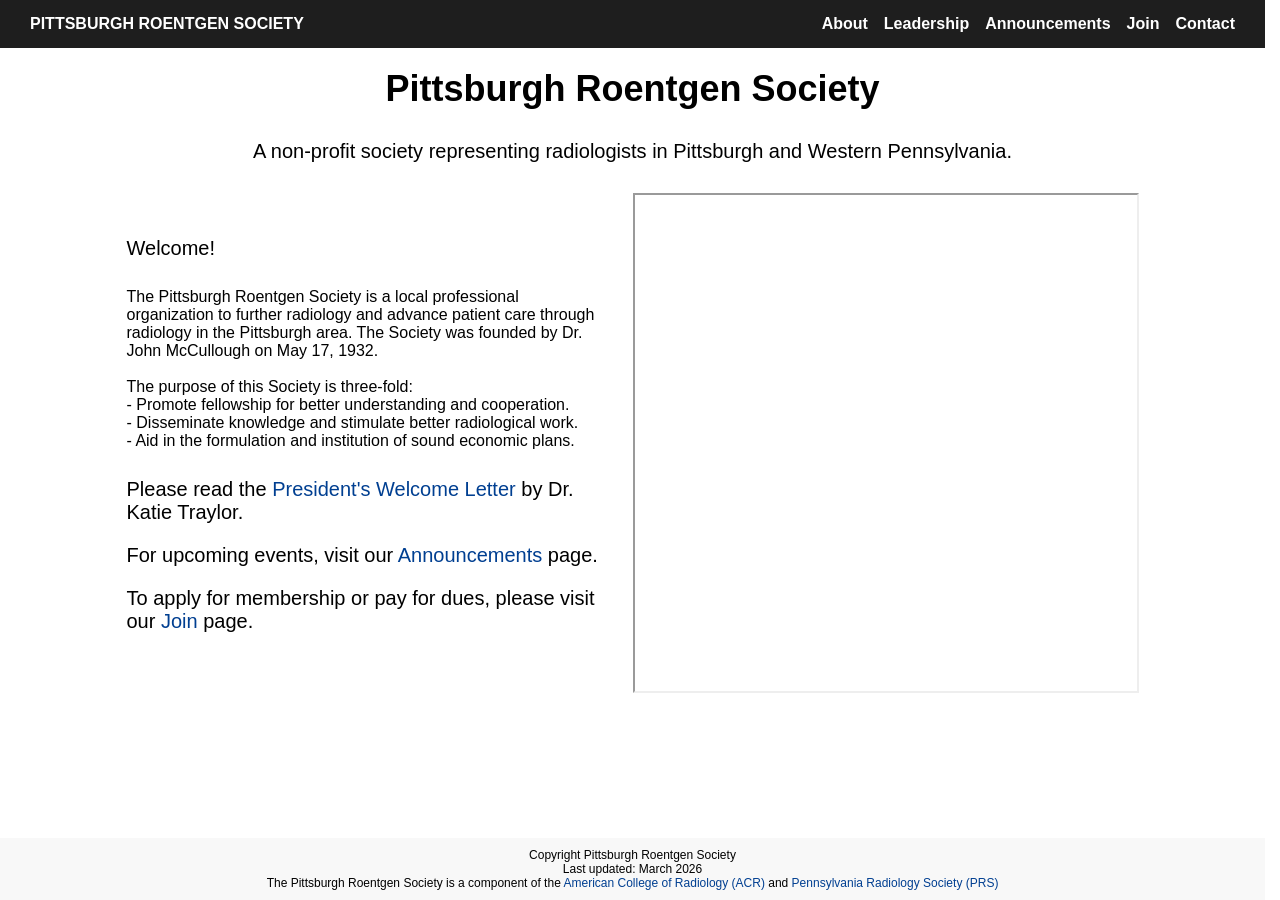
<file: index.html>
<!DOCTYPE html>
<html lang="en">
<head>
    <meta charset="UTF-8">
    <meta name="viewport" content="width=device-width, initial-scale=1.0">
    <title>Pittsburgh Roentgen Society</title> 
    <link rel="stylesheet" href="styles.css">
    <link rel="shortcut icon" type="image/x-icon" href="icon.png" />
</head>

<body>
    <div class="navbar">
        <ul class = "nav-link">
            <li class = "main"><a href="index.html"> PITTSBURGH ROENTGEN SOCIETY</a></li>
        </ul>    
        <ul class="nav-link">
            <li><a href="about.html"> About</a></li>
            <li><a href="leadership.html">Leadership</a></li>
            <li><a href="announcements.html">Announcements</a></li>
            <li><a href="join.html">Join</a></li>
            <li><a href="contact.html">Contact</a></li>
        </ul>
    </div>
<main>


 <div class = "t1">

    Pittsburgh Roentgen Society

</div>


<div class = "t2">

    A non-profit society representing radiologists in Pittsburgh and Western Pennsylvania.

</div>


<div class = "home_container">


    <div class = "home_1">

        <div class = "h2"> Welcome!  </div>

                <br>

        <p> The Pittsburgh Roentgen Society is a local professional organization to further radiology and advance patient care through radiology in the Pittsburgh area. The Society was founded by Dr. John McCullough on May 17, 1932. </p>

                <br>

            <p> The purpose of this Society is three-fold: <br>
            - Promote fellowship for better understanding and cooperation. <br>
            - Disseminate knowledge and stimulate better radiological work. <br>
            - Aid in the formulation and institution of sound economic plans.
            </p>

            <br>


        <div class = "h2"> 

            Please read the <a href="letter.pdf" target="_blank"> President's Welcome Letter </a> by Dr. Katie Traylor.
            
        </div>

        <div class = "h2"> For upcoming events, visit our <a href = "announcements.html"> Announcements </a> page.  </div>

        <div class = "h2"> To apply for membership or pay for dues, please visit our <a href = "join.html"> Join </a> page.  </div>

    </div>

    <div class = "home_2">

        <iframe src="letter.pdf" width="100%" height="100%"></iframe>

    </div>

</div>


</main>

<br>

</body>

<footer>
    <p>Copyright Pittsburgh Roentgen Society</p> 

    <p>Last updated: March 2026</p>

    <p> The Pittsburgh Roentgen Society is a component of the <a href="https://www.acr.org/">American College of Radiology (ACR)</a> and <a href="https://paradsoc.org/?"> Pennsylvania Radiology Society (PRS) </a></p>
</footer>

</html>
</file>
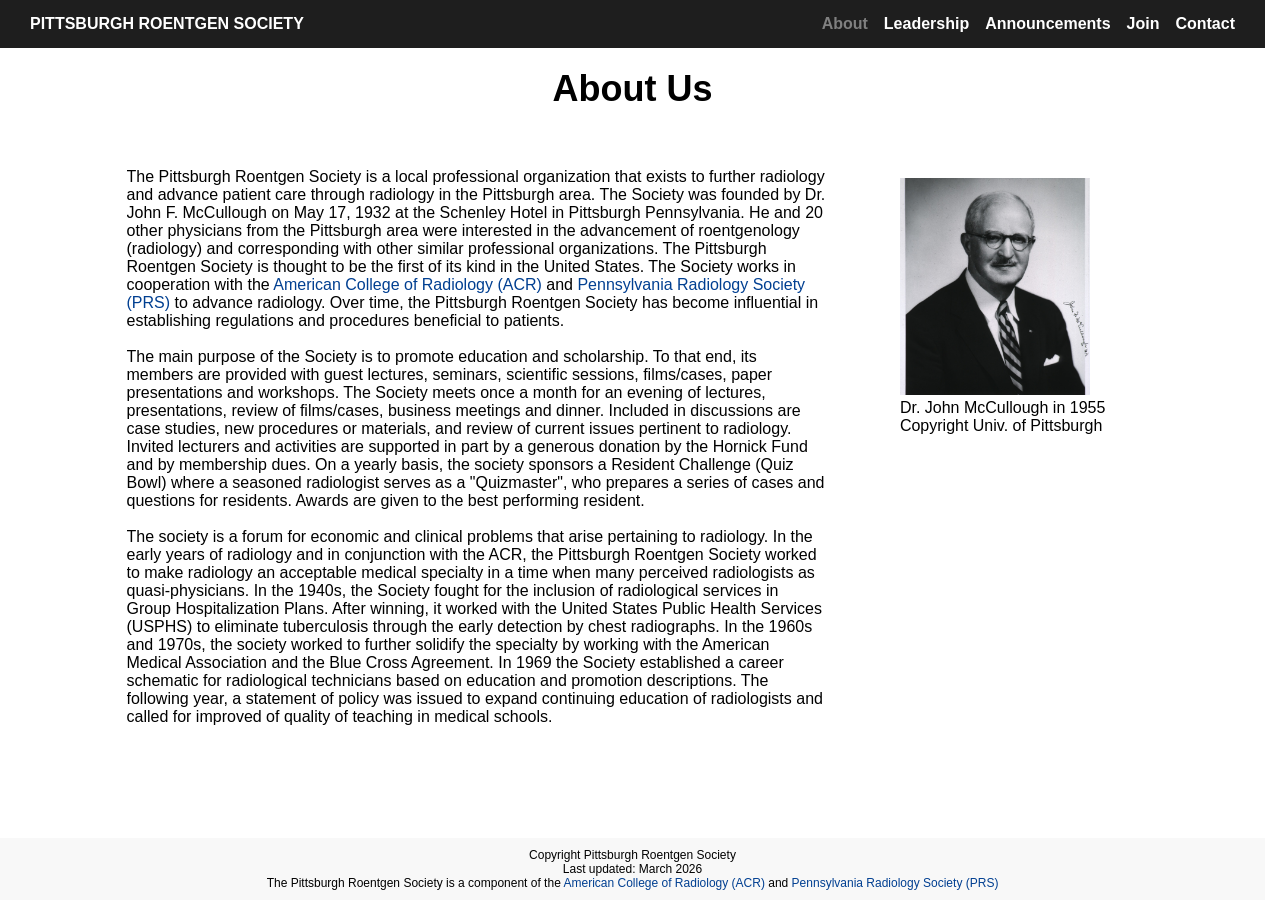
<file: about.html>
<!DOCTYPE html>
<html lang="en">
<head>
    <meta charset="UTF-8">
    <meta name="viewport" content="width=device-width, initial-scale=1.0">
    <title>Pittsburgh Roentgen Society</title> 
    <link rel="stylesheet" href="styles.css">
    <link rel="shortcut icon" type="image/x-icon" href="icon.png" />
</head>

<body>

    <div class="navbar">
        <ul class = "nav-link">
            <li class = "main"><a href="index.html"> PITTSBURGH ROENTGEN SOCIETY</a></li>
        </ul>    
        <ul class="nav-link">
            <li class = "active-logo"><a href="about.html"> About</a></li>
            <li><a href="leadership.html">Leadership</a></li>
            <li><a href="announcements.html">Announcements</a></li>
            <li><a href="join.html">Join</a></li>
            <li><a href="contact.html">Contact</a></li>
        </ul>
    </div>

<main>

    <div class = "t1">

    About Us

    </div>

    <br>

    <div style="padding-top:20px" class = "about_container">

        <div class = "about_1">
        
            <p> The Pittsburgh Roentgen Society is a local professional organization that exists to further radiology and advance patient care through radiology in the Pittsburgh area. The Society was founded by Dr. John F. McCullough on May 17, 1932 at the Schenley Hotel in Pittsburgh Pennsylvania. He and 20 other physicians from the Pittsburgh area were interested in the advancement of roentgenology (radiology) and corresponding with other similar professional organizations. The Pittsburgh Roentgen Society is thought to be the first of its kind in the United States. The Society works in cooperation with the <a href="https://www.acr.org/">American College of Radiology (ACR)</a> and <a href="https://paradsoc.org/?"> Pennsylvania Radiology Society (PRS) </a> to advance radiology. Over time, the Pittsburgh Roentgen Society has become  influential in establishing regulations and procedures beneficial to patients. </p>

            <br>

            <p> The main purpose of the Society is to promote education and scholarship. To that end, its members are provided with guest lectures, seminars, scientific sessions, films/cases, paper presentations and workshops. The Society meets once a month for an evening of lectures, presentations, review of films/cases, business meetings and dinner. Included in discussions are case studies, new procedures or materials, and review of current issues pertinent to radiology. Invited lecturers and activities are supported in part by a generous donation by the Hornick Fund and by membership dues. On a yearly basis, the society sponsors a Resident Challenge (Quiz Bowl) where a seasoned radiologist serves as a "Quizmaster", who prepares a series of cases and questions for residents. Awards are given to the best performing resident. </p>

            <br>

            <p> The society is a forum for economic and clinical problems that arise pertaining to radiology. In the early years of radiology and in conjunction with the ACR, the Pittsburgh Roentgen Society worked to make radiology an acceptable medical specialty in a time when many perceived radiologists as quasi-physicians. In the 1940s, the Society fought for the inclusion of radiological services in Group Hospitalization Plans. After winning, it worked with the United States Public Health Services (USPHS) to eliminate tuberculosis through the early detection by chest radiographs. In the 1960s and 1970s, the society worked to further solidify the specialty by working with the American Medical Association and the Blue Cross Agreement. In 1969 the Society established a career schematic for radiological technicians based on education and promotion descriptions. The following year, a statement of policy was issued to expand continuing education of radiologists and called for improved of quality of teaching in medical schools. </p>

        </div>


        <div class = "about_2">
            <figure>
                 <img src = "mccullough.jpg" width = "190" height = "217">
                 <figcaption>Dr. John McCullough in 1955 <br> Copyright Univ. of Pittsburgh </figcaption>
            </figure>
        </div>

    </div>

</main>

<br>

<footer>
    <p>Copyright Pittsburgh Roentgen Society</p> 

    <p>Last updated: March 2026</p>

    <p> The Pittsburgh Roentgen Society is a component of the <a href="https://www.acr.org/">American College of Radiology (ACR)</a> and <a href="https://paradsoc.org/?"> Pennsylvania Radiology Society (PRS) </a></p>
</footer>


</body>


</html>
</file>
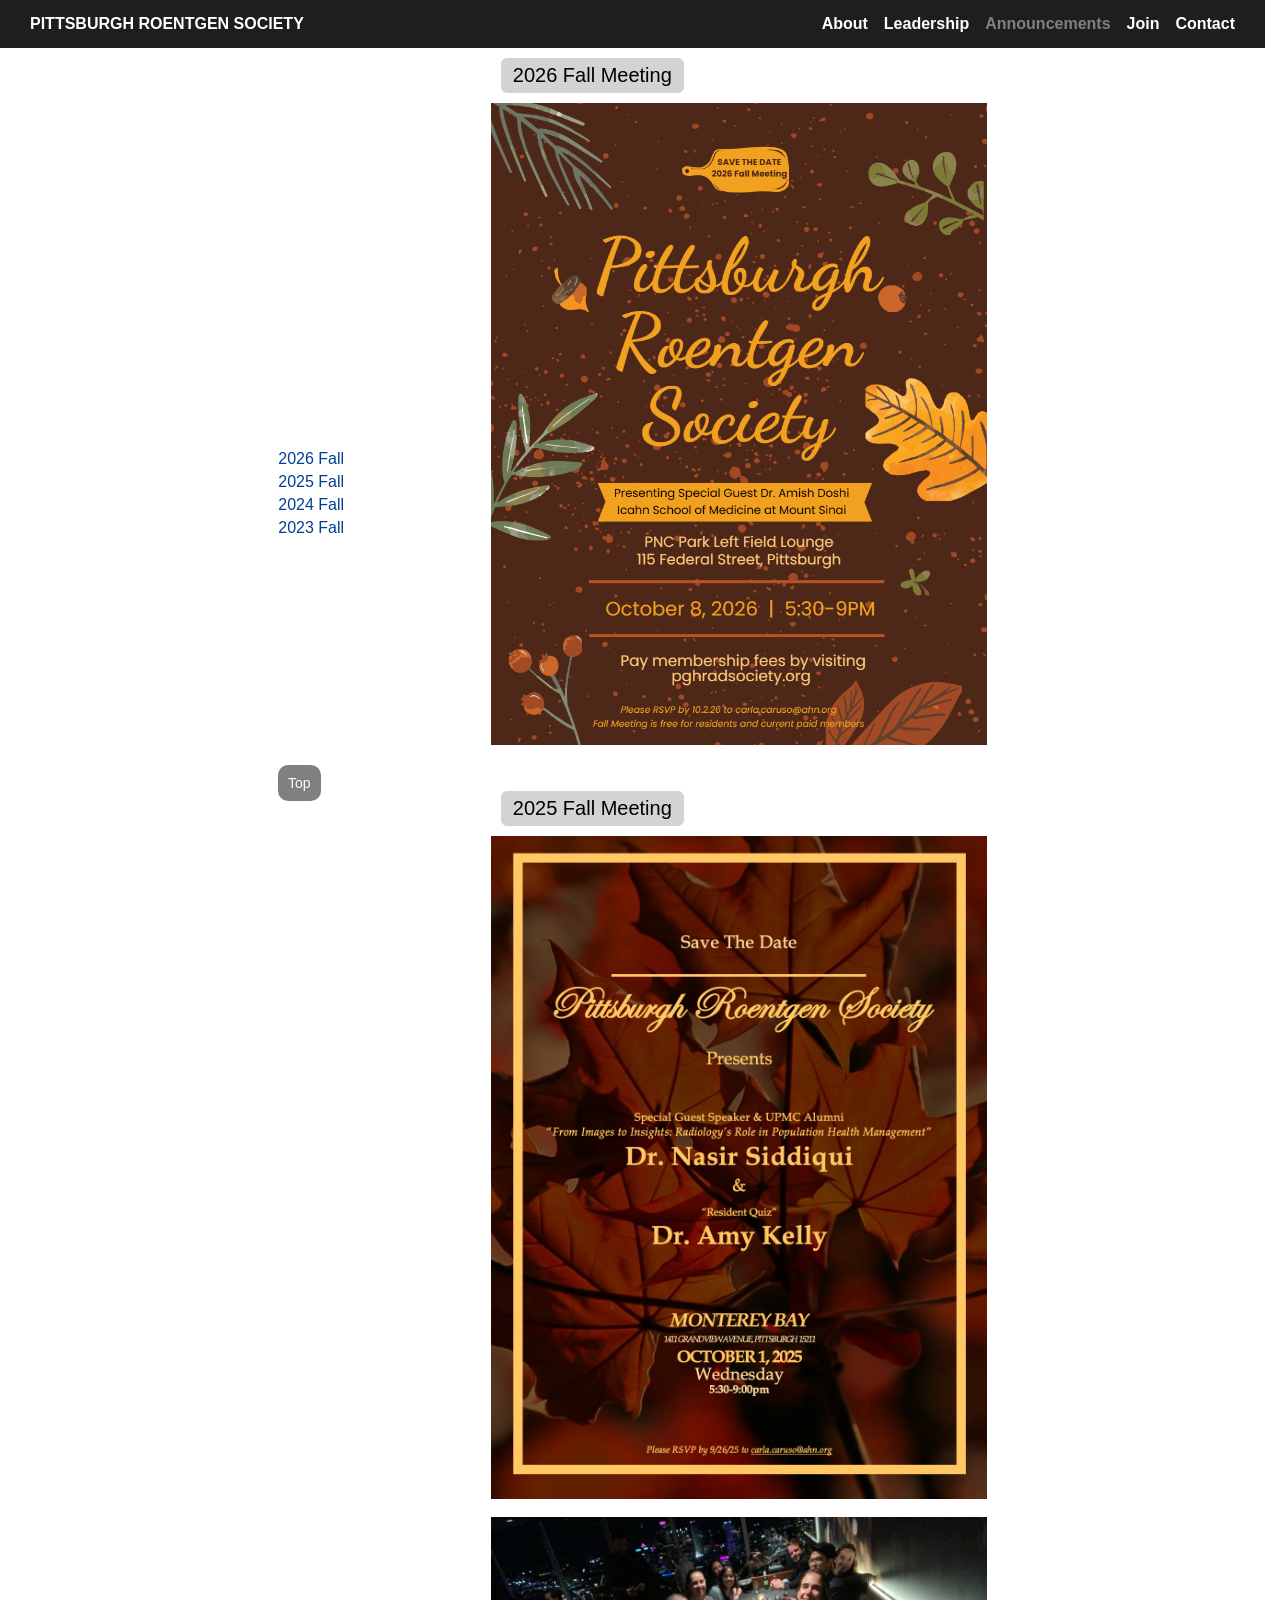
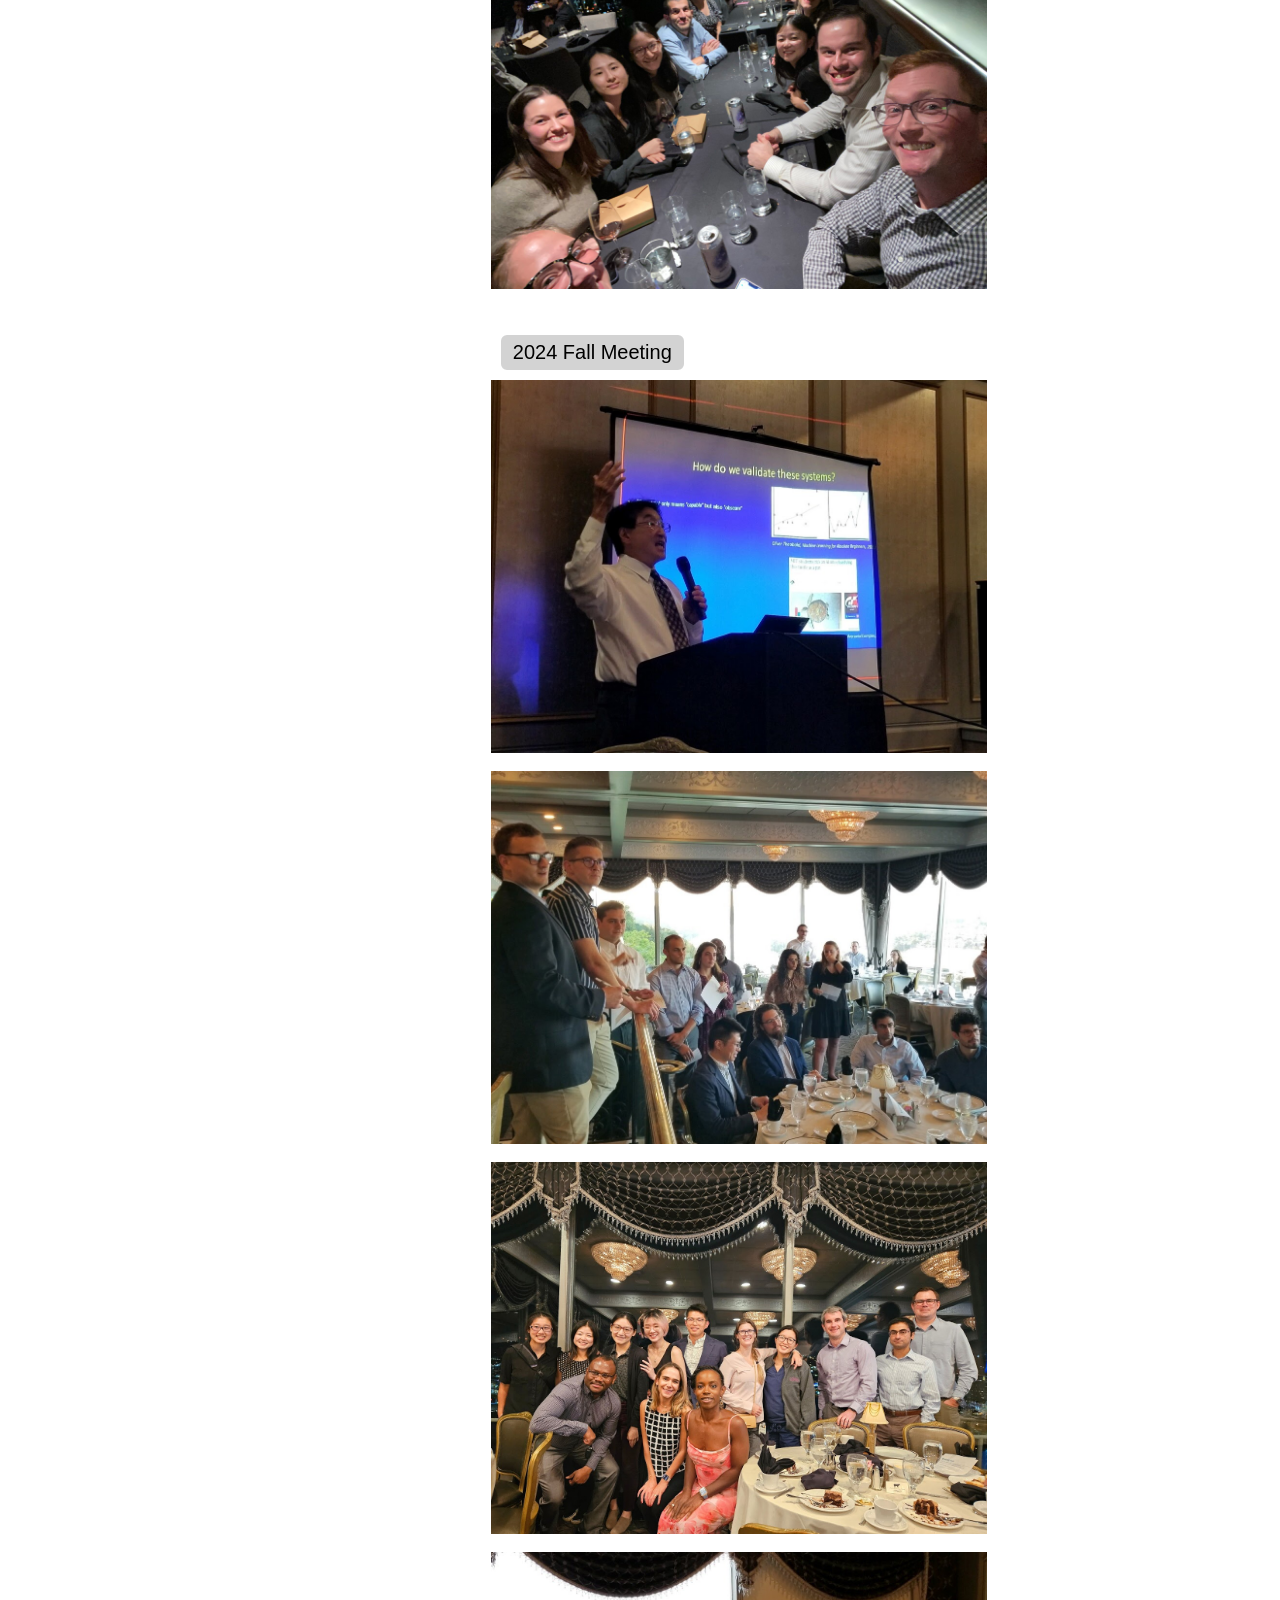
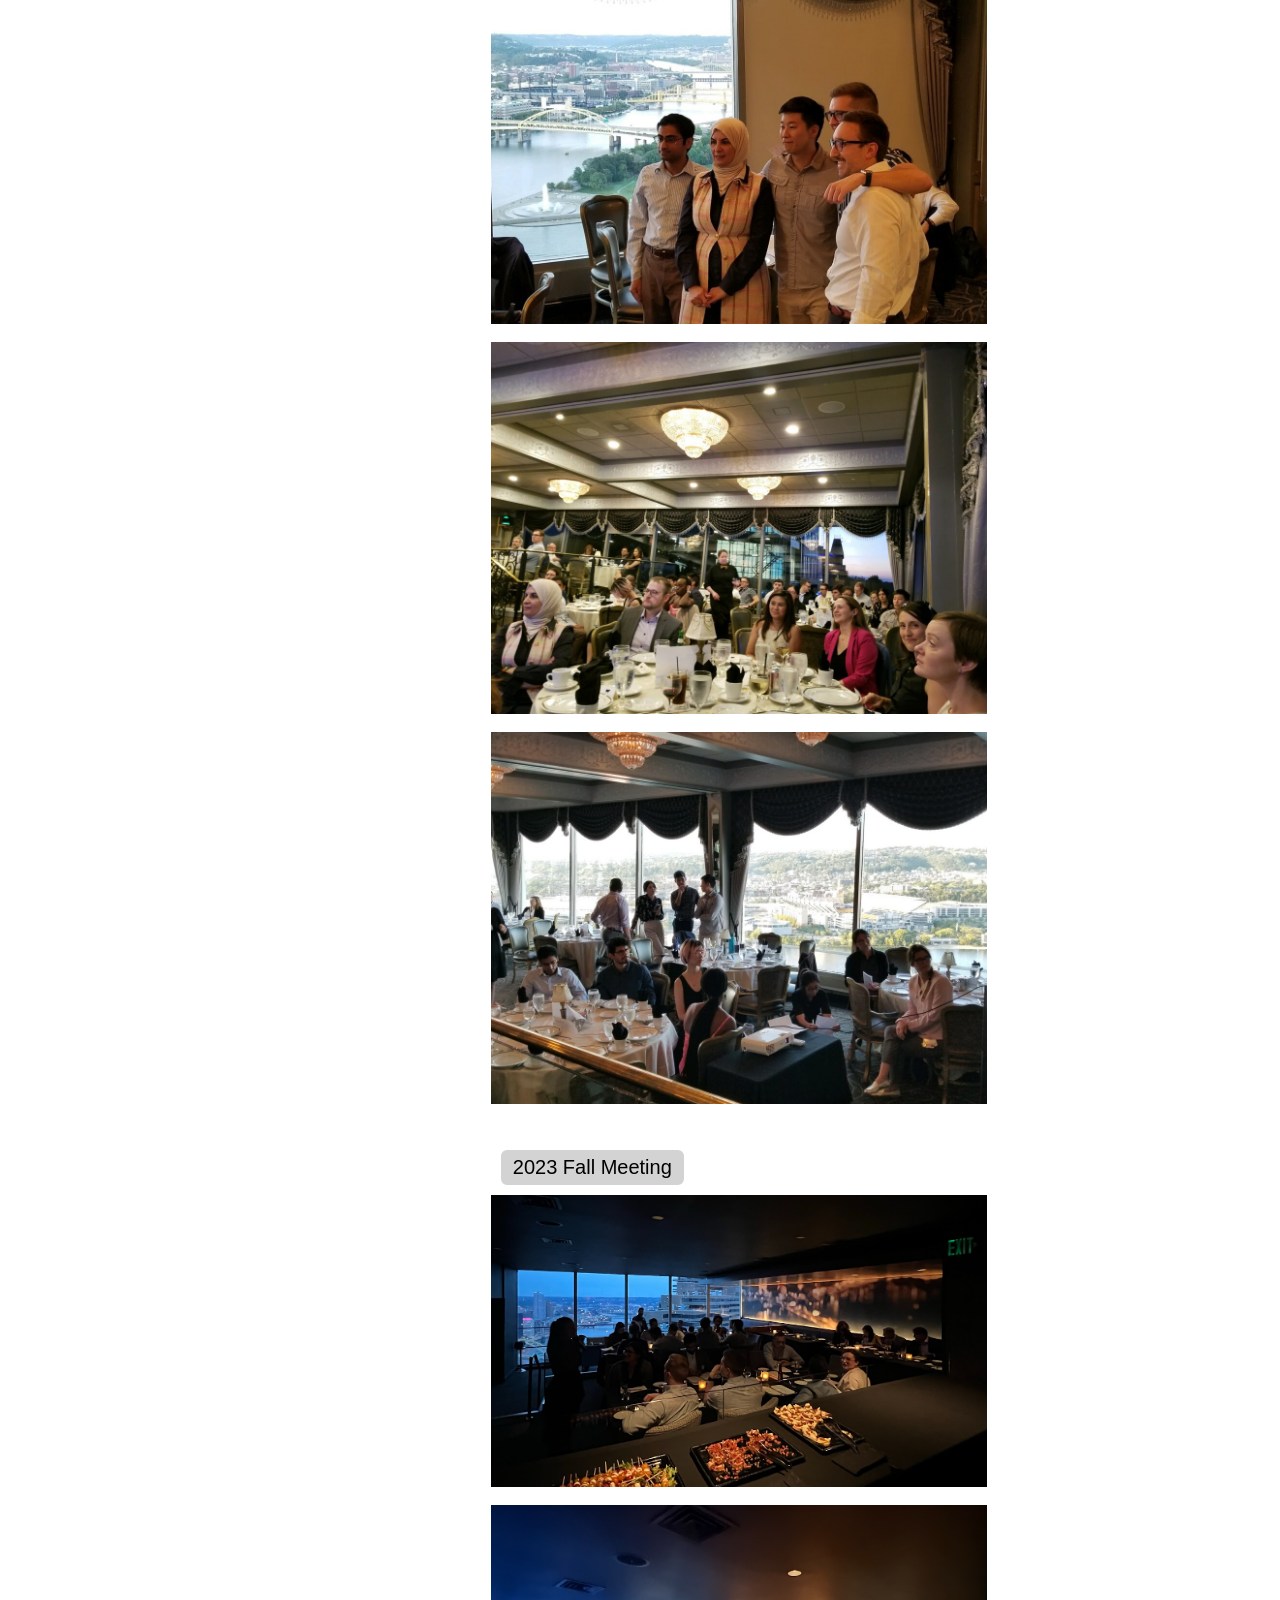
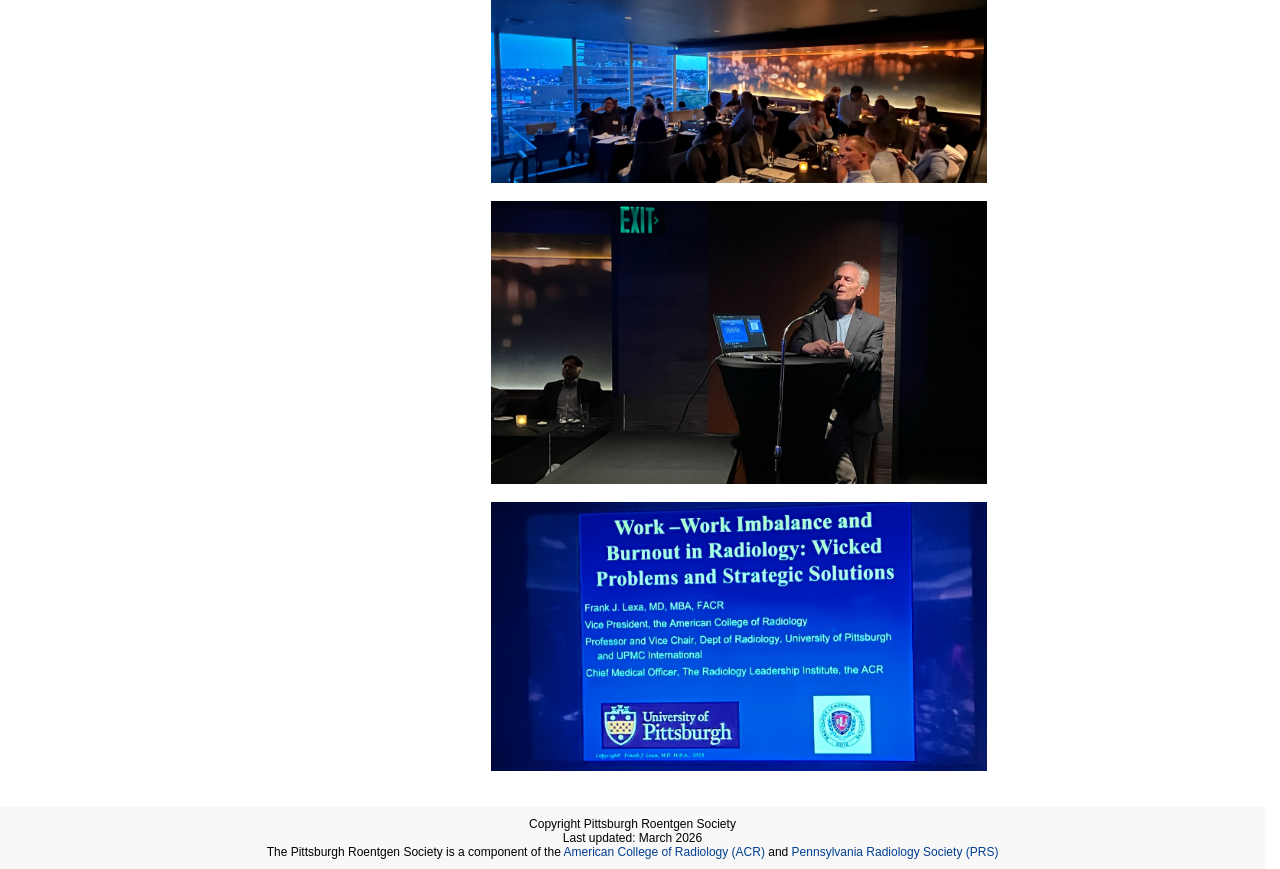
<file: announcements.html>
<!DOCTYPE html>
<html lang="en">
<head>
    <meta charset="UTF-8">
    <meta name="viewport" content="width=device-width, initial-scale=1.0">
    <title>Pittsburgh Roentgen Society</title> 
    <link rel="stylesheet" href="styles.css">
    <link rel="shortcut icon" type="image/x-icon" href="icon.png" />



<script>
// Get the button:
let mybutton = document.getElementById("myBtn");

// When the user clicks on the button, scroll to the top of the document
function topFunction() {
  document.body.scrollTop = 0; // For Safari
  document.documentElement.scrollTop = 0; // For Chrome, Firefox, IE and Opera
}


function scroll_to_div(div_id)
{
 $('html,body').animate({scrollTop: $("#"+div_id).offset().top - 8},'7000');
}


</script>


</head>

<body>

    <div class="navbar">
        <ul class = "nav-link">
            <li class = "main"><a href="index.html"> PITTSBURGH ROENTGEN SOCIETY</a></li>
        </ul>    
        <ul class="nav-link">
            <li><a href="about.html"> About</a></li>
            <li><a href="leadership.html">Leadership</a></li>
            <li class = "active-logo"><a href="announcements.html">Announcements</a></li>
            <li><a href="join.html">Join</a></li>
            <li><a href="contact.html">Contact</a></li>
        </ul>
    </div>

<main>


<!-- container for side by side -->

<div class = "announcements">

<!-- put the side bar here -->

<div class = "side">

    <div class = "sidebar" id = "sidebar">

        <a class = "link" href = "#26fall" onclick="scroll_to_div('26fall')"> 2026 Fall </a>

        <hr style="height:5px; visibility:hidden;" />

        <a class = "link" href = "#25fall" onclick="scroll_to_div('25fall')"> 2025 Fall </a>

        <hr style="height:5px; visibility:hidden;" />

        <a class = "link" href = "#24fall" onclick="scroll_to_div('24fall')"> 2024 Fall </a>

        <hr style="height:5px; visibility:hidden;" />


        <a class = "link" href = "#23fall" onclick="scroll_to_div('24fall')"> 2023 Fall </a>
        
    </div>

    <button onclick="topFunction()" id="myBtn" title="Go to top">Top</button>

</div>

<div class = "photos">

        <div class = "26fall" id = "26fall"> 
        <p class = "t2_mtg"> 2026 Fall Meeting </p> 

        <img src = "PRS_Fall2026.png">

        <br>

        <br>

    </div>

    <div class = "25fall" id = "25fall"> 
        <p class = "t2_mtg"> 2025 Fall Meeting </p> 

        <img src = "25flyer.png">

        <br>

        <img src = "25fall.jpg" >

        <br>

        <br>

    </div>

    <div class = "24fall" id = "24fall"> 
        <p class = "t2_mtg"> 2024 Fall Meeting </p> 

        <img src = "2024_6.jpg" >

        <br>

        <img src = "2024_5.jpg" >

        <br>

        <img src = "2024_4.jpg" >

        <br>

        <img src = "2024_3.jpg" >

        <br>

        <img src = "2024_2.jpg" >

        <br>

        <img src = "2024_1.jpg" >

        <br>

        <br>

    </div>

    <div class = "23fall" id = "23fall">

        <p class = "t2_mtg"> 2023 Fall Meeting </p>

        <img src = "2023_fall_4.png">

        <br>

        <img src = "2023_fall_3.png">

        <br>

        <img src = "2023_fall_1.png">

        <br>

        <img src = "2023_fall_2.png">

        <br>

        <br>

    </div>

</div>

</div>

</main>

<footer>
    <p>Copyright Pittsburgh Roentgen Society</p> 

    <p>Last updated: March 2026</p>

    <p> The Pittsburgh Roentgen Society is a component of the <a href="https://www.acr.org/">American College of Radiology (ACR)</a> and <a href="https://paradsoc.org/?"> Pennsylvania Radiology Society (PRS) </a></p>
</footer>


</body>


</html>
</file>
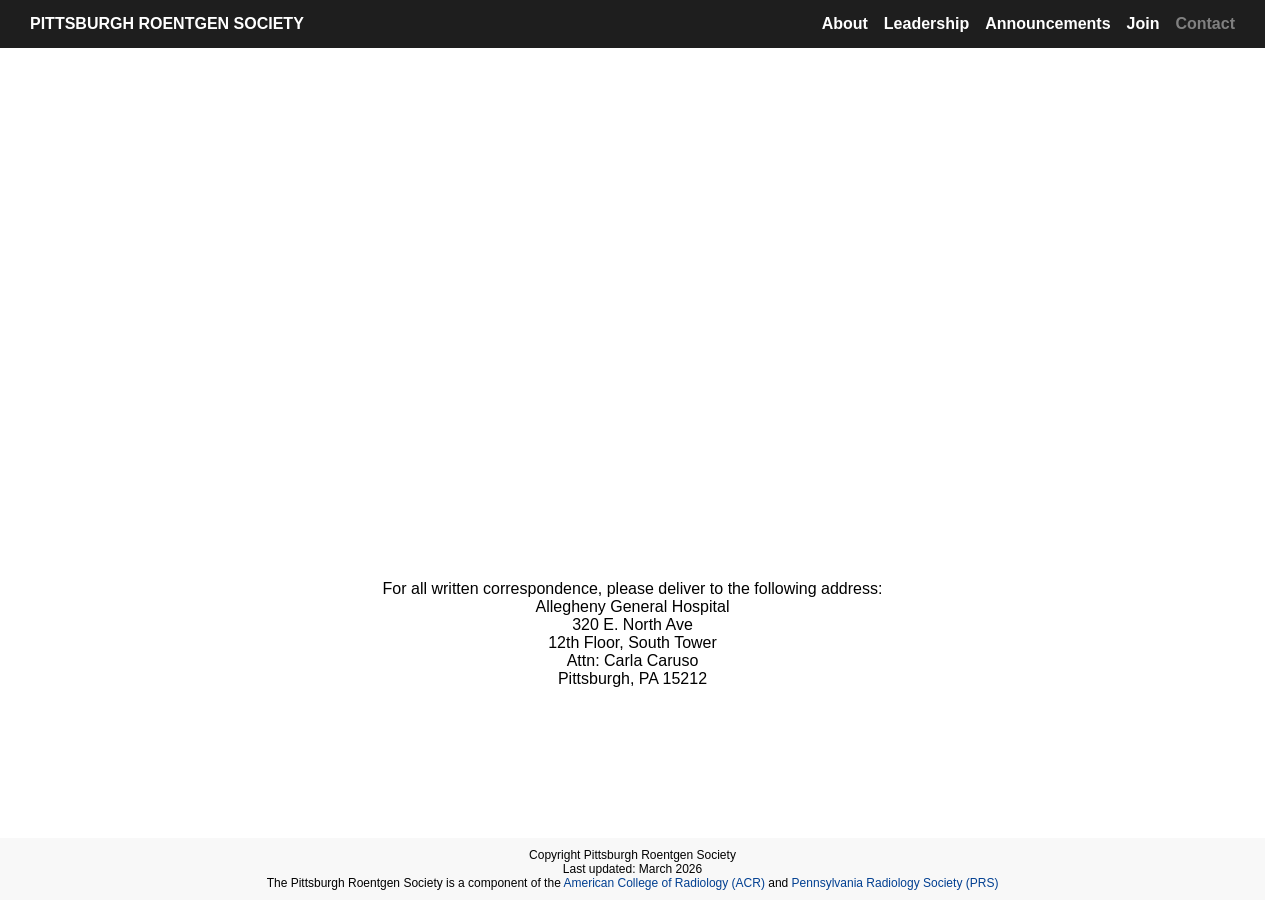
<file: contact.html>
<!DOCTYPE html>
<html lang="en">
<head>
    <meta charset="UTF-8">
    <meta name="viewport" content="width=device-width, initial-scale=1.0">
    <title>Pittsburgh Roentgen Society</title> 
    <link rel="stylesheet" href="styles.css">
    <link rel="shortcut icon" type="image/x-icon" href="icon.png" />
</head>


<body>

    <div class="navbar">
        <ul class = "nav-link">
            <li class = "main"><a href="index.html"> PITTSBURGH ROENTGEN SOCIETY</a></li>
        </ul>    
        <ul class="nav-link">
            <li><a href="about.html"> About</a></li>
            <li><a href="leadership.html">Leadership</a></li>
            <li><a href="announcements.html">Announcements</a></li>
            <li><a href="join.html">Join</a></li>
            <li class = "active-logo"><a href="contact.html">Contact</a></li>
        </ul>
    </div>

<main>

<br>

<div class = "contact_form">

    <iframe src="https://docs.google.com/forms/d/e/1FAIpQLScmpsmkK2-3XwNp2sSztE9dX5d8XSNnfuxsLm9XHDOzNpeKnQ/viewform?embedded=true" width="640" height="962" frameborder="0" marginheight="0" marginwidth="0">Loading…</iframe>

</div>

<div class = "contact">
    
    <p>
        For all written correspondence, please deliver to the following address: <br>

        Allegheny General Hospital <br>

        320 E. North Ave <br>

        12th Floor, South Tower <br> 

        Attn: Carla Caruso <br>

        Pittsburgh, PA 15212

    </p>


</div>



</main>

<br>

<footer>
    <p>Copyright Pittsburgh Roentgen Society</p> 

    <p>Last updated: March 2026</p>

    <p> The Pittsburgh Roentgen Society is a component of the <a href="https://www.acr.org/">American College of Radiology (ACR)</a> and <a href="https://paradsoc.org/?"> Pennsylvania Radiology Society (PRS) </a></p>
</footer>


</body>


</html>
</file>
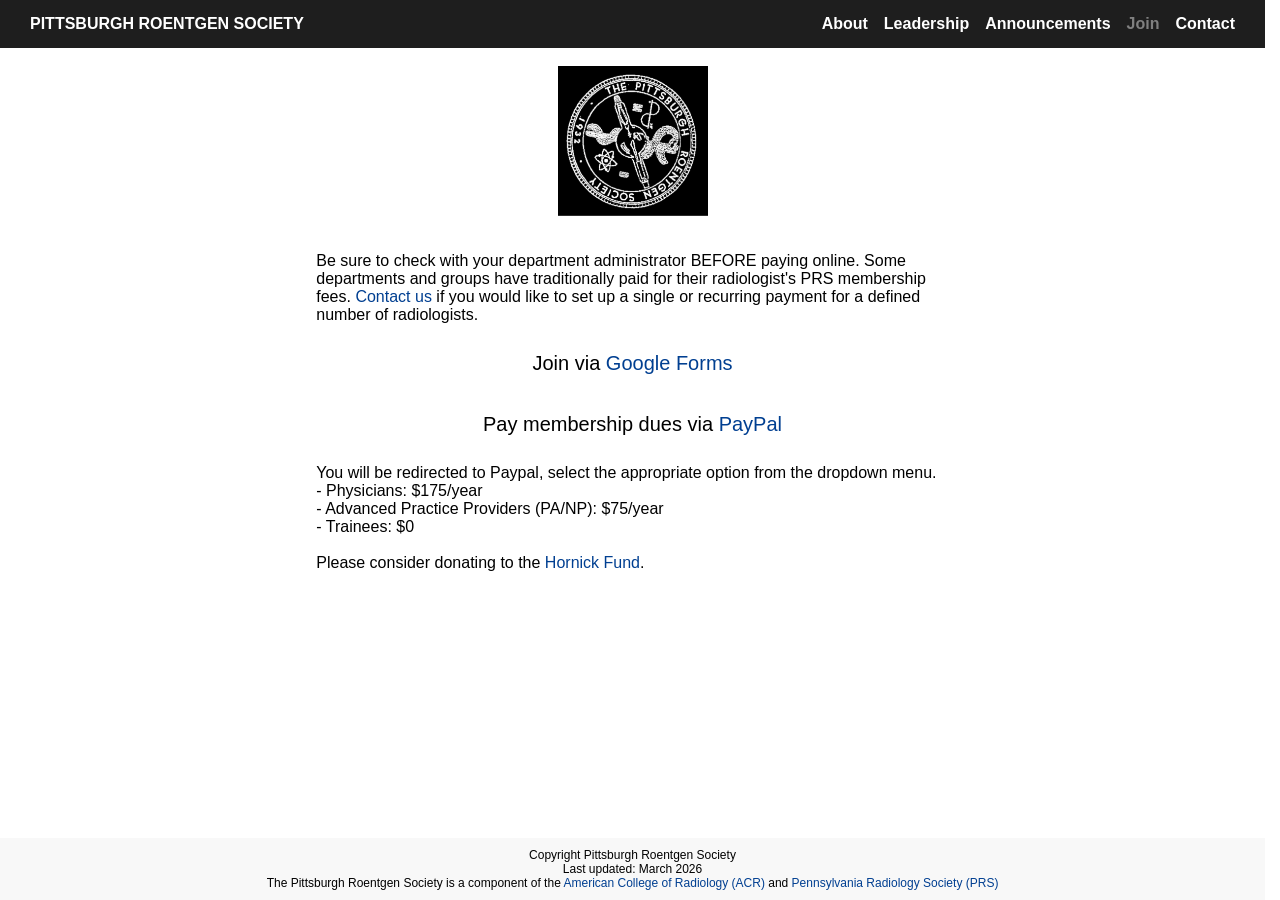
<file: join.html>
<!DOCTYPE html>
<html lang="en">
<head>
    <meta charset="UTF-8">
    <meta name="viewport" content="width=device-width, initial-scale=1.0">
    <title>Pittsburgh Roentgen Society</title> 
    <link rel="stylesheet" href="styles.css">
    <link rel="shortcut icon" type="image/x-icon" href="icon.png" />
</head>

<body>

    <div class="navbar">
        <ul class = "nav-link">
            <li class = "main"><a href="index.html"> PITTSBURGH ROENTGEN SOCIETY</a></li>
        </ul>    
        <ul class="nav-link">
            <li><a href="about.html"> About</a></li>
            <li><a href="leadership.html">Leadership</a></li>
            <li><a href="announcements.html">Announcements</a></li>
            <li class = "active-logo"><a href="join.html">Join</a></li>
            <li><a href="contact.html">Contact</a></li>
        </ul>
    </div>

<main class = "join">

<div>

    <br>

    <img class = "icon" src = "icon.png"> <br> <br>
    
    <p>Be sure to check with your department administrator BEFORE paying online. Some departments and groups have traditionally paid for their radiologist's PRS membership fees. <a href = "contact.html"> Contact us </a> if you would like to set up a single or recurring payment for a defined number of radiologists.  </p>

    <br>

    <p class = "t2"> Join via <a href = "https://docs.google.com/forms/d/e/1FAIpQLSdUQfK_5bv2HsQJhAVe3BNCF7IMIu2Y6ZY1EoB9T_1Sl2AmVQ/viewform?usp=dialog"> Google Forms </a> </p>

    <br>

    <p class = "t2"> Pay membership dues via <a href = "https://www.paypal.com/ncp/payment/55D3LWN9J5H8Q"> PayPal </a> </p> <br>

    <p> You will be redirected to Paypal, select the appropriate option from the dropdown menu. </p>

    <p> - Physicians: $175/year <br>

   - Advanced Practice Providers (PA/NP): $75/year <br>

    - Trainees: $0 </p> <br>

    <p>Please consider donating to the <a href = "https://www.paypal.com/ncp/payment/27EQWYPEQYEBY"> Hornick Fund</a>. </p> <br>

</div>


</main>

<footer>
    <p>Copyright Pittsburgh Roentgen Society</p> 

    <p>Last updated: March 2026</p>

    <p> The Pittsburgh Roentgen Society is a component of the <a href="https://www.acr.org/">American College of Radiology (ACR)</a> and <a href="https://paradsoc.org/?"> Pennsylvania Radiology Society (PRS) </a></p>
</footer>


</body>


</html>
</file>
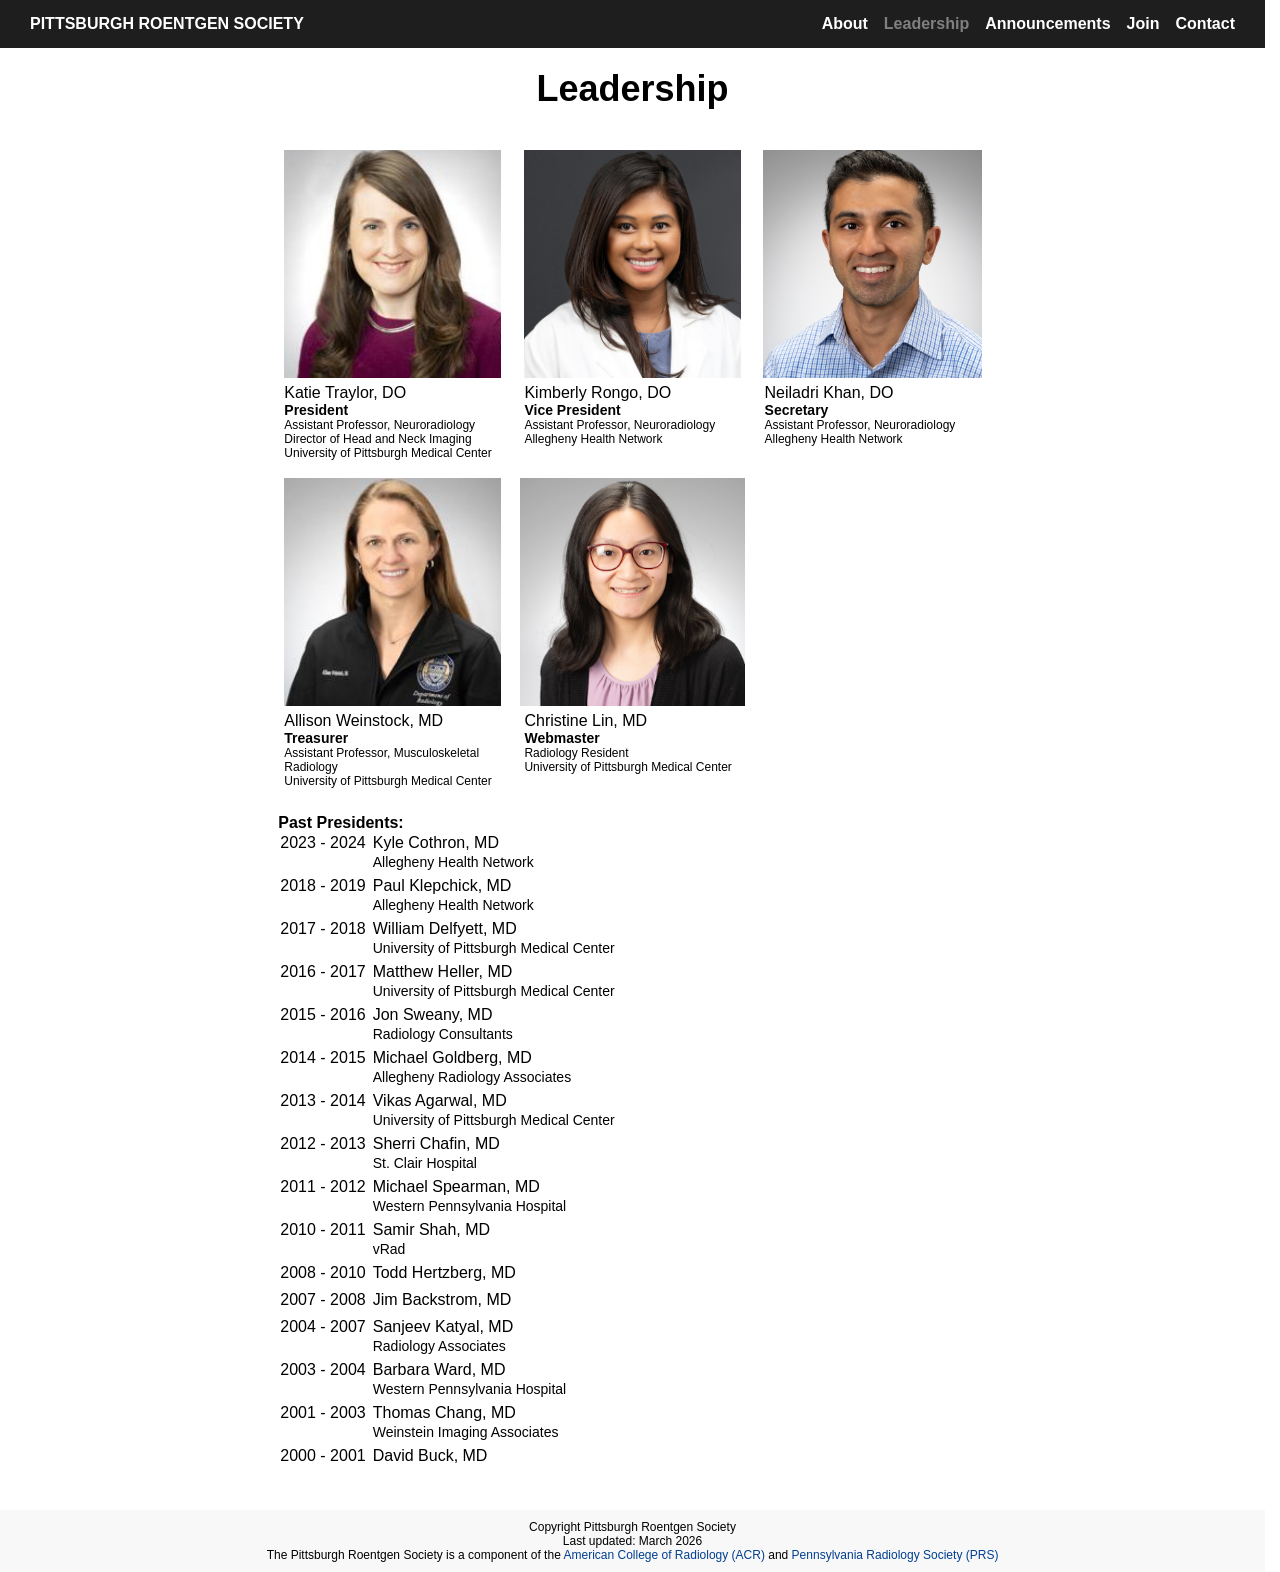
<file: leadership.html>
<!DOCTYPE html>
<html lang="en">
<head>
    <meta charset="UTF-8">
    <meta name="viewport" content="width=device-width, initial-scale=1.0">
    <title>Pittsburgh Roentgen Society</title> 
    <link rel="stylesheet" href="styles.css">
    <link rel="shortcut icon" type="image/x-icon" href="icon.png" />
</head>


<body>

    <div class="navbar">
        <ul class = "nav-link">
            <li class = "main"><a href="index.html"> PITTSBURGH ROENTGEN SOCIETY</a></li>
        </ul>    
        <ul class="nav-link">
            <li><a href="about.html"> About</a></li>
            <li class = "active-logo"><a href="leadership.html">Leadership</a></li>
            <li><a href="announcements.html">Announcements</a></li>
            <li><a href="join.html">Join</a></li>
            <li><a href="contact.html">Contact</a></li>
        </ul>
    </div>

<main>

<div class = "t1">
    Leadership
</div>

<div class = "lead_container">
    <div class = "lead">
        <img src="traylor.png">
        <div class = "lead_caption"> 
            <p class = "name"> Katie Traylor, DO </p>
            <p class = "role"> President </p>
            <p class = "title"> Assistant Professor, Neuroradiology <br>
                Director of Head and Neck Imaging <br>
                University of Pittsburgh Medical Center
            </p>
        </div> 
    </div>

    <div class = "lead">
        <img src="rongo.png">
        <div class = "lead_caption"> 
            <p class = "name"> Kimberly Rongo, DO </p>
            <p class = "role"> Vice President </p>
            <p class = "title"> Assistant Professor, Neuroradiology <br>
                Allegheny Health Network
            </p>
        </div> 
    </div>

    <div class = "lead">
        <img src="khan.png">
        <div class = "lead_caption"> 
            <p class = "name"> Neiladri Khan, DO </p>
            <p class = "role"> Secretary </p>
            <p class = "title"> Assistant Professor, Neuroradiology <br>
                Allegheny Health Network
            </p>
        </div> 
    </div>

    <div class = "lead">
        <img src="weinstock.png">
            <div class = "lead_caption"> 
            <p class = "name"> Allison Weinstock, MD </p>
            <p class = "role"> Treasurer </p>
            <p class = "title"> Assistant Professor, Musculoskeletal Radiology <br>
                University of Pittsburgh Medical Center
            </p>
            </div> 
    </div>

    <div class = "lead">
        <img src="lin.png">
        <div class = "lead_caption"> 
            <p class = "name"> Christine Lin, MD </p>
            <p class = "role"> Webmaster </p>
            <p class = "title"> Radiology Resident <br>
                University of Pittsburgh Medical Center
            </p>
            </div> 
    </div>

</div>

<div class = "past_pres">

<strong> Past Presidents: </strong> <br>

<table>
    <tr>
        <td class = "year"> 2023 - 2024 </td>
        <td> Kyle Cothron, MD </td>
    <tr>
        <td> </td>
        <td class = "institution"> Allegheny Health Network </td>
    <tr>
        <td> 2018 - 2019 </td>
        <td> Paul Klepchick, MD </td>
    <tr>
        <td> </td>
        <td class = "institution"> Allegheny Health Network </td>
    <tr>
        <td> 2017 - 2018 </td>
        <td> William Delfyett, MD </td>
    <tr>
        <td> </td>
        <td class = "institution">  University of Pittsburgh Medical Center </td>
    <tr>
        <td> 2016 - 2017 </td>
        <td> Matthew Heller, MD </td>
    <tr>
        <td> </td>
        <td class = "institution">  University of Pittsburgh Medical Center </td>
    <tr>
        <td> 2015 - 2016 </td>
        <td> Jon Sweany, MD </td>
    <tr>
        <td> </td>
        <td class = "institution"> Radiology Consultants </td>
    <tr>
        <td> 2014 - 2015 </td>
        <td> Michael Goldberg, MD </td>
    <tr>
        <td> </td>
        <td class = "institution">  Allegheny Radiology Associates  </td>
    <tr>
        <td> 2013 - 2014 </td>
        <td> Vikas Agarwal, MD </td>
    <tr>
        <td> </td>
        <td class = "institution">  University of Pittsburgh Medical Center  </td>
    <tr>
        <td> 2012 - 2013 </td>
        <td> Sherri Chafin, MD </td>
    <tr>
        <td> </td>
        <td class = "institution">  St. Clair Hospital  </td>
    <tr>
        <td> 2011 - 2012 </td>
        <td> Michael Spearman, MD </td>
    <tr>
        <td> </td>
        <td class = "institution">  Western Pennsylvania Hospital </td>
    <tr>
        <td> 2010 - 2011 </td>
        <td> Samir Shah, MD </td>
    <tr>
        <td> </td>
        <td class = "institution">  vRad </td>
    <tr>
        <td> 2008 - 2010 </td>
        <td> Todd Hertzberg, MD</td>
    <tr>
        <td></td>
        <td class = "institution"> </td>
    <tr>
        <td> 2007 - 2008 </td>
        <td> Jim Backstrom, MD</td>
    <tr>
        <td></td>
        <td class = "institution"> </td>
    <tr>
        <td> 2004 - 2007 </td>
        <td> Sanjeev Katyal, MD </td>
    <tr>
        <td> </td>
        <td class = "institution">  Radiology Associates </td>
    <tr>
        <td> 2003 - 2004 </td>
        <td> Barbara Ward, MD </td>
    <tr>
        <td> </td>
        <td class = "institution">  Western Pennsylvania Hospital </td>
    <tr>
        <td> 2001 - 2003 </td>
        <td> Thomas Chang, MD </td>
    <tr>
        <td> </td>
        <td class = "institution">  Weinstein Imaging Associates </td>
    <tr>
        <td> 2000 - 2001 </td>
        <td> David Buck, MD </td>
    <tr>
        <td></td>
        <td class = "institution"> </td>
</table>


<br>



</div>
  

</main>



<br>

<footer>
    <p>Copyright Pittsburgh Roentgen Society</p> 

    <p>Last updated: March 2026</p>

    <p> The Pittsburgh Roentgen Society is a component of the <a href="https://www.acr.org/">American College of Radiology (ACR)</a> and <a href="https://paradsoc.org/?"> Pennsylvania Radiology Society (PRS) </a></p>
</footer>



</body>


</html>
</file>
<file: styles.css>
html {
    scroll-behavior: smooth;
    overflow-y: scroll; /* Ensures a scrollbar can appear */
    scrollbar-gutter: stable; /* Reserves space for the scrollbar, preventing layout shift */
}

/* Reset */
* {
    margin: 0;
    padding: 0;
    box-sizing: border-box;
}

/* format the top nav bar */

.navbar {
    display: flex;
    justify-content: space-between;
    align-items: center;
    background-color: #1e1e1e;
    padding: 15px 30px;
}

.nav-link {
    list-style: none;
    display: flex;
    gap: 16px;
}

.nav-link a{
    color: white;
    text-decoration: none;
    font-weight: bold;
    font-size: 16px;
    transition: color 0.3s ease;
}


.nav-link a:hover {
    color: #7F7F7F
}

.active-logo a{
    color: grey;
}

body {
  min-height: 100vh;
  margin: 0;
  font-family: Arial;
}


footer {
  min-height: 50px;
  background: #F8F8F8;
  text-align: center;
  padding-top: 10px;
  padding-bottom: 10px;
  font-size: 12px;
}


/* The article fills all the space between header & footer */

body {
  display: flex;
  flex-direction: column;
}

main {
  flex: 1;
  width: 80%;
  margin: auto;

}

/* titles are centered,
 headings are left,
 paragraphs */


.t1 {
    padding-top: 20px;
    padding-bottom: 20px;
    font-size: 36px;
    text-align: center;
    font-weight: bold;
}

.t2{
    padding-top: 10px;
    padding-bottom: 10px;
    font-size: 20px;
    text-align: center;
}


.t2_mtg {
    font-size: 20px;
    padding-top: 40px;
    padding-bottom: 40px;
    background-color: lightgray;
    padding: 6px 12px;
    display: inline-block;
    border: 10px solid white; 
    border-radius: 16px;
  
 
}

.h1 {
    padding-top: 20px;
    padding-bottom: 20px;
    font-size: 36px;
    text-align: left;
}

.h2 {
    padding-top: 10px;
    padding-bottom: 10px;
    font-size: 20px;
    text-align: left;
}

.h3 {
    padding-top: 5px;
    padding-bottom: 5px;
    font-size: 16px;
    text-align: left;
}



/* hyperlinks */

a {
    text-decoration: none;
    color: #003F91;
}

a:hover{
    color: grey;
}



.contact{
    padding-top: 10px;
    text-align:center;
}

/* flex container for home */

.home_container{
    display: flex;
    align-items: center;
    padding-top: 0px;
}


.home_1{
    width: 50%;
    padding-right: 30px;
}

.home_2{
    width: 50%;
    padding-top: 20px;
}

/* flex container for leadership */

.lead_container {
    display: grid;
    grid-template-columns: repeat(auto-fill, minmax(200px, 1fr));
    gap: 12px;
    padding-top: 20px;
    padding-bottom: 20px;
    width: 70%;
    margin: 0 auto;
}

.lead{
    display: flex;
    flex-direction: column;
}

.lead img{
    width: 100%;
    aspect-ratio: 1 / 1;     
    object-fit: contain;       
    background: white;
}

.lead_caption{
    padding: 6px;
}

.name{

}

.role{
    font-weight: bold;
    font-size: 14px;
}

.title{
    font-size: 12px;
}

.past_pres{
    width: 70%;
    margin: 0 auto;
}

.year{
    padding-right: 5px;
}

.institution{
    font-size: 14px;
    padding-bottom: 5px;
}

/* flex container for about */

.about_container {
  display: flex; /* Makes the children flex items arranged in a row by default */
  gap: 0px; /* Adds space between the divs */
  overflow: auto;
}

.about_1 {
  width:80%;
  padding-bottom: 20px;
}

.about_2 {
    padding-left: 40px;
    padding-top: 10px;
    width:35%;
    min-width: 0;
    display: flex;
    justify-content: center;
}

.icon{
    display:block;
    margin: auto;
    height: 150px;
    width: 150px
}

.sidebar{
    position:fixed;
    top: 50%;
}

.announcements {
    width:70%;
    margin: 0 auto;   
    display:flex;
}

.side{
    width: 30%
}

.link:hover{
    color:grey;
}


.photos{
    width: 70%;
}

.photos img {
  width: 100%;
  height: auto;
  display: block;
}

.join{
    width: 50%;
    margin-left: auto;
    margin-right: auto;

}

.contact_form {
    text-align: center;
    margin: auto;    
}

iframe {
    width:100%;
    height: 500px;
}

hr {
    margin-left: 0;
}


/* formatting for announcements */



/* for small screens */

@media(max-width: 850px){

    .home_container, .about_container{
        flex-direction: column;
    }
    .home_1, .home_2, .about_1, .about_2 {
        width:100%;
        padding-right:0px;
        padding-left:0px;
    }

    .photos{
        width: 100%
    }

    /* fix join */
    .join{
        width: 75%;
        margin-left:auto;
        margin-right:auto;
    }

    .announcements{
        width: 100%;
        margin-left:auto;
        margin-right:auto;
    }

    /* fix nav bar */

    .navbar{
        flex-direction: column;
    }

    .main {
        padding-bottom: 10px;
    }

    .lead_container{
        width: 60%
    }

    .past_pres{
        width:100%;
    }
}

@media(max-width:450px){
    .join {
        width: 90%;
        margin-left:auto;
        margin-right:auto
    } 

    .announcements {
        width: 100%;
        margin-left:auto;
        margin-right:auto
    }

}

#myBtn {
  position: fixed; /* Fixed/sticky position */
  top:85%;
  z-index: 99; /* Make sure it does not overlap */
  border: none; /* Remove borders */
  outline: none; /* Remove outline */
  background-color: grey; /* Set a background color */
  color: white; /* Text color */
  cursor: pointer; /* Add a mouse pointer on hover */
  padding: 10px; /* Some padding */
  border-radius: 10px; /* Rounded corners */
  font-size: 14px; /* Increase font size */
}

#myBtn:hover {
  background-color: #555; /* Add a dark-grey background on hover */
}
</file>
